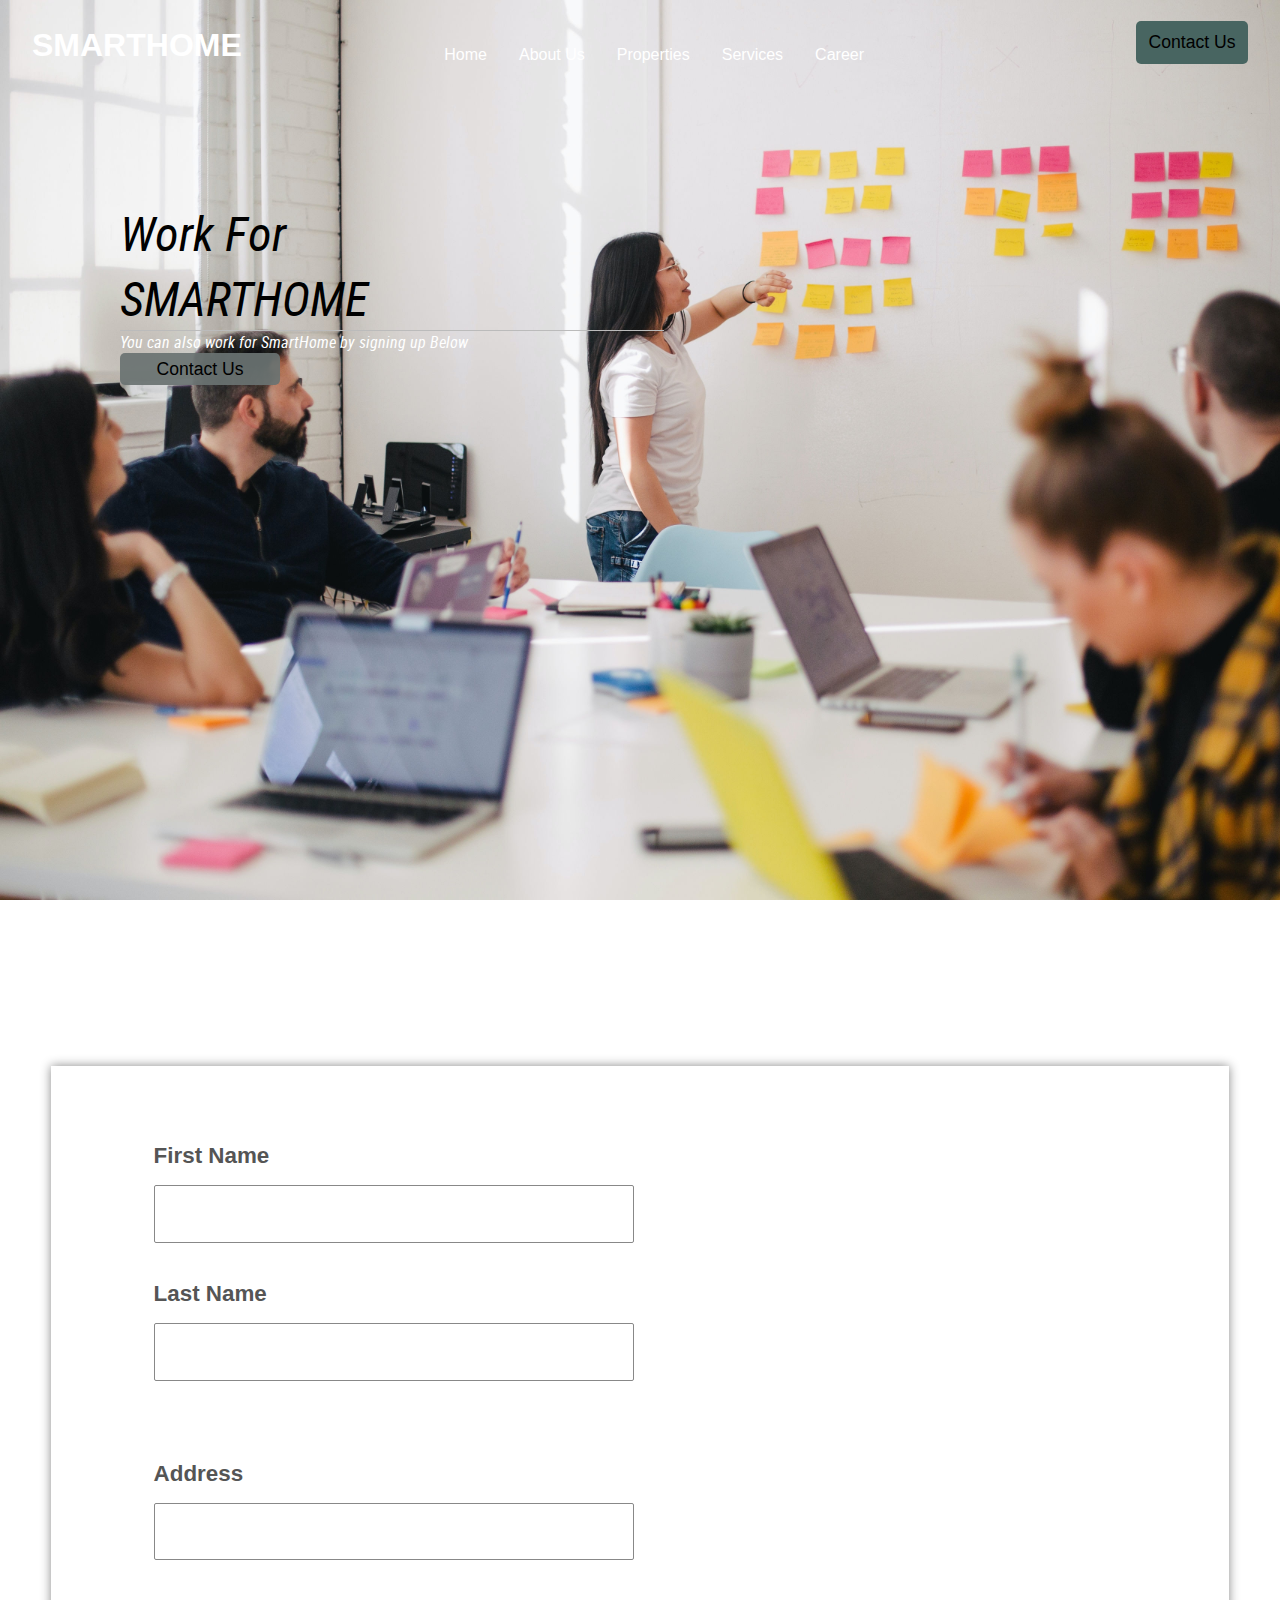
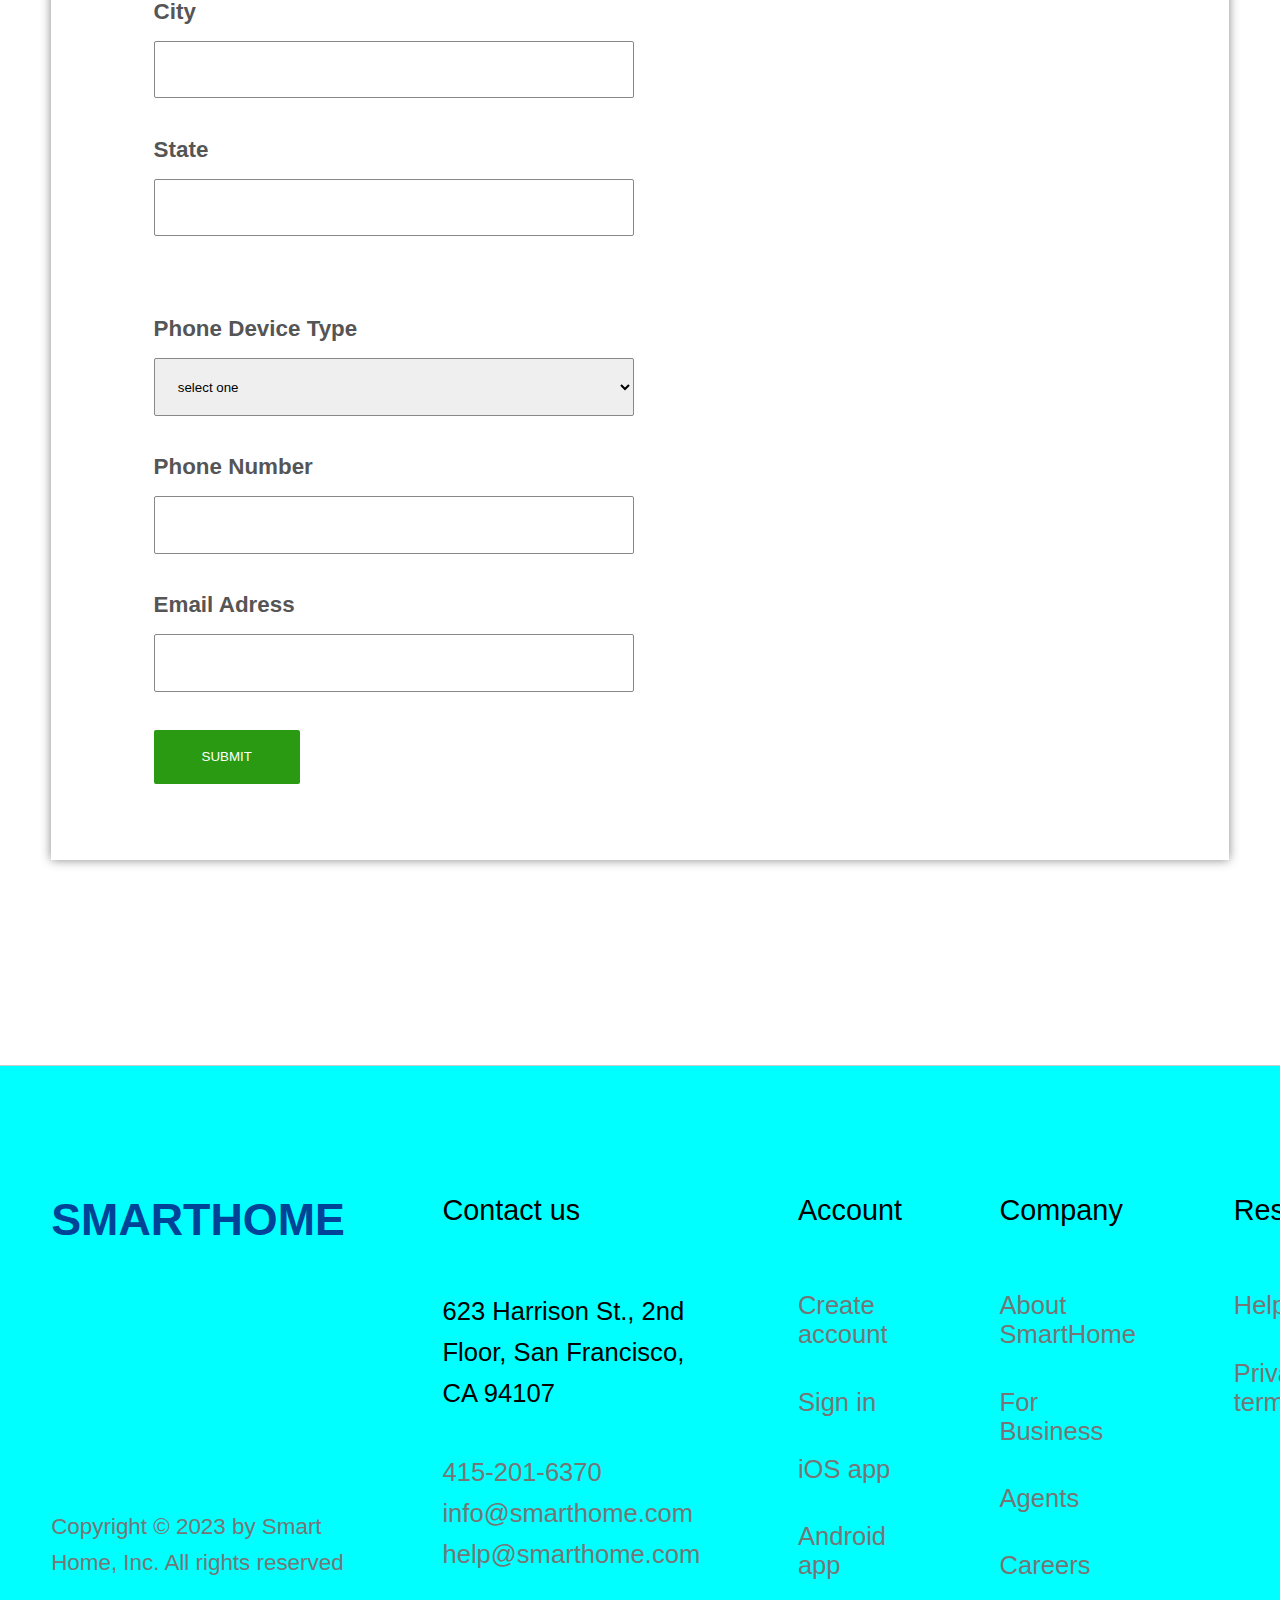
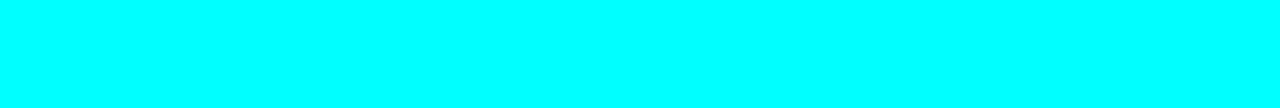
<file: Career.html>
<!DOCTYPE html>
<html lang="en">
  <head>
    <link rel="stlesheet" href="Career queries.css">
    <link rel="stylesheet" href="style4.css" />
    <meta charset="UTF-8" />
    <meta name="viewport" content="width=device-width, initial-scale=1.0" />
    <title>Our Career age</title>
  </head>
  <body>
    <div class="welcome">
      <header class="header">
        <div class="logo">SmartHome</div>
        <div class="nav-btn">
          <nav class="main-nav">
            <ul class="main-nav-list">
              <li><a class="main-nav-link" href="index.html">Home</a></li>
              <li>
                <a class="main-nav-link" href="About Us.html">About Us</a>
              </li>
              <li>
                <a class="main-nav-link" href="Properties.html">Properties</a>
              </li>
              <li>
                <a class="main-nav-link" href="SmartHome services.html"
                  >Services</a
                >
              </li>
              <li><a class="main-nav-link" href="#">Career</a></li>
            </ul>
          </nav>
          <div class="header-btn">
            <button class="btn">Contact Us</button>
          </div>
        </div>
      </header>
      <div class="home-div">
        <div class="catchphrase">
          <h1 class="anime">
            Work For
            <p class="bold-name">SmartHome</p>
          </h1>
          <div class="description">
            <p class="highlights">
              You can also work for SmartHome by signing up Below 
            </p>
          </div>
          <div class="header-btn">
            <button class="des-btn">Contact Us</button>
          </div>
        </div>
      </div>
    </div>
    <section class="section-main">
      <div class="main">
        <form class="main-form" method="" action="">
          <div>
            <label class="fname-label" for="fname">First Name</label>
            <input class="fname" type="text" name="fname" id="fname" required />
          </div>
          <div>
            <label class="lname-label" for="lname">Last Name</label>
            <input class="lname" type="text" name="lname" id="lname" required />
          </div>

          <div>
            <label class="aline1-label" for="aline1">Address</label>
            <input
              class="aline1"
              type="text"
              name="aline1"
              id="aline1"
              required
            />
          </div>

          <div>
            <label class="city-label" for="city">City</label>
            <input class="city" type="text" name="city" id="city" required />
          </div>
          <div>
            <label class="state-label" for="state">State</label>
            <input class="state" type="text" name="state" id="state" required />
          </div>

          <div>
            <label class="ptype-label" for="ptype">Phone Device Type</label>
            <select class="ptype" name="ptype" id="ptype" required>
              <option value="">select one</option>
              <option value="mobile">Mobile</option>
              <option value="telephone">Telephone</option>
            </select>
          </div>
          <div>
            <label class="pnumber-label" for="pnumber">Phone Number</label>
            <input
              class="pnumber"
              type="tel"
              name="pnumber"
              id="pnumber"
              required
            />
          </div>

          <label class="email-label" for="email">Email Adress</label>
          <input class="email" type="email" name="email" id="email" required />

          <button class="main-form-btn" type="submit">SUBMIT</button>
        </form>
      </div>
    </section>
    <footer class="footer">
      <div class="grid--footer">
        <div class="footer-logo-col">
          <a class="footer-logo" href="#">
            <p class="footer-logo-name">SMARTHOME</p>
          </a>

          <ul class="social-links">
            <li>
              <a class="footer-link" href="#">
                <i class="fa-brands fa-instagram social-icon"></i>
              </a>
            </li>
            <li>
              <a class="footer-link" href="#"
                ><i class="fa-brands fa-facebook social-icon"></i
              ></a>
            </li>
            <li>
              <a class="footer-link" href="#"
                ><i class="fa-brands fa-twitter social-icon"></i
              ></a>
            </li>
          </ul>

          <p class="copyright">
            Copyright &copy; <span class="year">2023</span> by Smart Home, Inc.
            All rights reserved
          </p>
        </div>
        <div class="address-col">
          <p class="footer-heading">Contact us</p>
          <address class="contacts">
            <p class="address">
              623 Harrison St., 2nd Floor, San Francisco, CA 94107
            </p>
            <a class="footer-link" href="tel:415-201-6370">415-201-6370</a
            ><br />
            <a class="footer-link" href="mailto:info@smarthome.com"
              >info@smarthome.com</a
            >
            <a class="footer-link" href="mailto:help@smarthome.com"
              >help@smarthome.com</a
            >
          </address>
        </div>
        <nav class="nav-col">
          <p class="footer-heading">Account</p>
          <ul class="footer-nav">
            <li><a class="footer-link" href="#">Create account</a></li>
            <li><a class="footer-link" href="#">Sign in</a></li>
            <li><a class="footer-link" href="#">iOS app</a></li>
            <li><a class="footer-link" href="#">Android app</a></li>
          </ul>
        </nav>
        <nav class="nav-col">
          <p class="footer-heading">Company</p>
          <ul class="footer-nav">
            <li><a class="footer-link" href="#">About SmartHome</a></li>
            <li><a class="footer-link" href="#">For Business</a></li>
            <li><a class="footer-link" href="#">Agents</a></li>
            <li><a class="footer-link" href="#">Careers</a></li>
          </ul>
        </nav>
        <nav class="nav-col">
          <p class="footer-heading">Resources</p>
          <ul class="footer-nav">
            <li><a class="footer-link" href="#">Help center</a></li>
            <li><a class="footer-link" href="#">Privacy & term</a></li>
          </ul>
        </nav>
      </div>
    </footer>
  </body>
</html>
</file>
<file: Career queries.css>
/*****************************/
/* BELOW 1090px */
/*****************************/
@media (max-width: 68.2em){
  .nav-btn{
    gap: 5rem;
  }
}
/*****************************/
/* BELOW 1008px */
/*****************************/

@media (max-width: 63em) {
  .nav-btn {
    gap: 7rem;
  }
  .img-detail {
    gap: 10rem;
  }
}
/*****************************/
/* BELOW 800px */
/*****************************/
@media(max-width :50em) {
  .fname{
    width: auto;
  }
  .main{
    padding: 4rem 1.1rem;
  }
}
</file>
<file: style4.css>
* {
  box-sizing: border-box;
  margin: 0;
  padding: 0;
}
.welcome {
  background-image: url(Images/Hero-Images/meeting.jpg);
  background-color: var(--back-color);
  background-blend-mode: multiply;
  background-size: cover;
  height: 100vh;
  background-repeat: no-repeat;
  font-family: "Segoe UI", Tahoma, Geneva, Verdana, sans-serif;
}
@font-face {
  font-family: 'Roboto-Italic';
  font-weight: 200;
  src: url('Roboto woff/robotocondensed-italic-webfont.woff') format('woff'),
    url('Roboto woff/robotocondensed-italic-webfont.woff2') format('woff2');
}

.header {
  max-width: 80rem;
  height: 5rem;
  margin: 0 auto;
  padding: 0 2rem 1rem 2rem;
  align-items: end;
  display: flex;
  justify-content: space-between;
}
.logo {
  font-size: 2rem;
  font-weight: 900;
  text-transform: uppercase;
  color: #fff;
}

.nav-btn {
  display: flex;
  align-items: end;
  gap: 17rem;
}

.main-nav-list {
  list-style-type: none;
  display: flex;
  gap: 2rem;
}
.main-nav-link:link,
.main-nav-link:visited {
  text-decoration: none;
  color: #fff;
  font-weight: 540;
}

.header-btn {
  display: flex;
  gap: 1.32rem;
}
.btn {
  padding: 0.2rem 0.2rem;
  width: 7rem;
  height: 2.7rem;
  border-radius: 5px;
  font-family: "Segoe UI", Tahoma, Geneva, Verdana, sans-serif;
  font-size: 1.1rem;
  border: none;
  background-color: rgba(69, 99, 95, 0.979);
  transition: all 0.3s;
}

.btn:hover {
  background-color: transparent;
  box-shadow: inset 0 0 0 2px #fff;
  transition: all 0.3s;
}
.home-div {
  max-width: 49rem;
  height: auto;
  padding: 7.5rem;
  display: flex;
  flex-direction: column;
  gap: 1rem;
}
  
.highlights{
  font-family: 'Roboto-Italic';
  font-weight: 200;
}

.anime {
   font-size: 3rem;
   font-family: 'Roboto-Italic';
  font-weight: 200;

}
.bold-name {
  text-transform: uppercase;
  font-size: 3rem;
  border-bottom: 1px solid #bbb;
}
.description {
  font-size: 1rem;
  color: #fff;
}
.button {
  width: 9rem;
  height: 2.5rem;
  display: flex;
  flex-direction: row;
  gap: 20px;
  text-align: center;
}
.des-btn {
  padding: 0.3rem 0.6rem;
  width: 10rem;
  height: 2rem;
  border-radius: 5px;
  font-size: 1.1rem;
  font-family: "Segoe UI", Tahoma, Geneva, Verdana, sans-serif;
  border: none;
  background-color: rgba(106, 114, 113, 0.925);
  text-align: center;
  /* transition: all 0.3s; */
}
.des-btn:hover {
  background-color: transparent;
  box-shadow: inset 0 0 0 2px var(--color);
  transition: all 3s;
}
#hero-career-form{
  width: 100%;
  height: auto;
  padding: 6rem;
  background-color: wheat;
  display: flex;
  flex-direction: column;
  justify-content: center;
}
.career-form{
  background-color: rgb(146, 146, 146);
  width: 100%;
  height: 150rem;
  align-items: center;
  border-radius: 15px;
  padding: 2.5rem;
}
.heading{
  font-family: 'Segoe UI', Tahoma, Geneva, Verdana, sans-serif;
  font-size: 3rem;
}
.usernames{
  width: auto;
  display: flex;
  flex-direction: row;
  gap: 10rem;
}
.fname{
  border-radius: 10px;
  width: 15rem;
  height: 3rem;
}
input{
  font-family: 'Segoe UI', Tahoma, Geneva, Verdana, sans-serif;
  font-size: 1rem;
}
.lname{
  border-radius: 10px;
  width: 15rem;
  height: 3rem;
}
.sign-up-form-header{
  /* padding: 2.5rem; */
  border-bottom: 2px solid #fff;
  margin-bottom: 1.54rem;
}
/****************************/
/* SECTION-MAIN */
/****************************/

.section-main {
  background-color: #fff;
  color: #888;
}
.main {
  max-width: 120rem;
  margin: 0 auto;
  padding: 8rem 3.2rem;
  text-align: center;
}

/****************************/
/* MAIN-FORM */
/****************************/

.main-form {
  box-shadow: 0 0 10px #888;
  text-align: start;
  max-width: 80rem;
  margin: 2.4rem auto 4.8rem;
  padding: 4.8rem 6.4rem;
  color: #555;
}

.fname-label {
  font-size: 1.4rem;
  font-weight: 700;
  font-family: 'Segoe UI', Tahoma, Geneva, Verdana, sans-serif;
}
.fname {
  display: block;
  margin: 1rem 0 2.4rem 0;
  padding-left: 1.2rem;
  width: 30rem;
  height: 3.6rem;
  border: 1px solid #888;
  border-radius: 2px;
  font-family: "Inter", sans-serif;
}
.fname:focus {
  outline: none;
  border: 2px solid #612c20;
  border-radius: 2px;
}
.lname-label {
  font-size: 1.4rem;
  font-weight: 700;
  font-family: 'Segoe UI', Tahoma, Geneva, Verdana, sans-serif;
}
.lname {
  display: block;
  margin: 1rem 0 5rem 0;
  padding-left: 1.2rem;
  width: 30rem;
  height: 3.6rem;
  border: 1px solid #888;
  border-radius: 2px;
  font-family: "Inter", sans-serif;
}
.lname:focus {
  outline: none;
  border: 2px solid #612c20;
  border-radius: 2px;
}

.aline1-label {
  font-size: 1.4rem;
  font-weight: 700;
  font-family: 'Segoe UI', Tahoma, Geneva, Verdana, sans-serif;
}
.aline1 {
  display: block;
  margin: 1rem 0 2.4rem 0;
  padding-left: 1.2rem;
  width: 30rem;
  height: 3.6rem;
  border: 1px solid #888;
  border-radius: 2px;
  font-family: "Inter", sans-serif;
}
.aline1:focus {
  outline: none;
  border: 2px solid #612c20;
  border-radius: 2px;
}

.city-label {
  font-size: 1.4rem;
  font-weight: 700;
  font-family: 'Segoe UI', Tahoma, Geneva, Verdana, sans-serif;
}
.city {
  display: block;
  margin: 1rem 0 2.4rem 0;
  padding-left: 1.2rem;
  width: 30rem;
  height: 3.6rem;
  border: 1px solid #888;
  border-radius: 2px;
  font-family: "Inter", sans-serif;
}
.city:focus {
  outline: none;
  border: 2px solid #612c20;
  border-radius: 2px;
}
.state-label {
  font-size: 1.4rem;
  font-weight: 700;
  font-family: 'Segoe UI', Tahoma, Geneva, Verdana, sans-serif;
}
.state {
  display: block;
  margin: 1rem 0 5rem 0;
  padding-left: 1.2rem;
  width: 30rem;
  height: 3.6rem;
  border: 1px solid #888;
  border-radius: 2px;
  font-family: "Inter", sans-serif;
}
.state:focus {
  outline: none;
  border: 2px solid #612c20;
  border-radius: 2px;
}

.ptype-label {
  font-size: 1.4rem;
  font-weight: 700;
  font-family: 'Segoe UI', Tahoma, Geneva, Verdana, sans-serif;
}
.ptype {
  display: block;
  margin: 1rem 0 2.4rem 0;
  padding-left: 1.2rem;
  width: 30rem;
  height: 3.6rem;
  border: 1px solid #888;
  border-radius: 2px;
  font-family: "Inter", sans-serif;
}
.ptype:focus {
  outline: none;
  border: 2px solid #612c20;
  border-radius: 2px;
}
.pnumber-label {
  font-size: 1.4rem;
  font-weight: 700;
  font-family: 'Segoe UI', Tahoma, Geneva, Verdana, sans-serif;
}
.pnumber {
  display: block;
  margin: 1rem 0 2.4rem 0;
  padding-left: 1.2rem;
  width: 30rem;
  height: 3.6rem;
  border: 1px solid #888;
  border-radius: 2px;
  font-family: "Inter", sans-serif;
}
.pnumber:focus {
  outline: none;
  border: 2px solid #612c20;
  border-radius: 2px;
}
.pext-label {
  font-size: 1.4rem;
  font-weight: 700;
  font-family: 'Segoe UI', Tahoma, Geneva, Verdana, sans-serif;
}
.pext {
  display: block;
  margin: 1rem 0 5rem 0;
  padding-left: 1.2rem;
  width: 30rem;
  height: 3.6rem;
  border: 1px solid #888;
  border-radius: 2px;
  font-family: "Inter", sans-serif;
}
.pext:focus {
  outline: none;
  border: 2px solid #612c20;
  border-radius: 2px;
}

.email-label {
  font-size: 1.4rem;
  font-weight: 700;
  font-family: 'Segoe UI', Tahoma, Geneva, Verdana, sans-serif;
}
.email {
  display: block;
  margin: 1rem 0 2.4rem 0;
  padding-left: 1.2rem;
  width: 30rem;
  height: 3.6rem;
  border: 1px solid #888;
  border-radius: 2px;
  font-family: "Inter", sans-serif;
}
.email:focus {
  outline: none;
  border: 2px solid #612c20;
  border-radius: 2px;
}

.main-form-btn {
  border: none;
  color: #fff;
  padding: 1.2rem 3rem;
  background-color: #299a11;
  border-radius: 2px;
  transition: all 0.3s;
}
.main-form-btn:hover {
  background-color: #299a11;
}
/****************************/
/* FOOTER */
/****************************/

.footer {
  max-width: 100rem;
  padding: 8rem 3.2rem;
  margin: 0 auto;
  background-color: aqua;
  color: #000;
  border-top: 1px solid #ccc;
  font-family: 'Segoe UI', Tahoma, Geneva, Verdana, sans-serif;
}

.grid--footer {
  display: grid;
  grid-template-columns: 1.5fr 1.5fr 1fr 1fr 1fr;
  gap: 6.1rem;
}
.footer-logo-col {
  display: flex;
  flex-direction: column;
}

.footer-logo:link,
.footer-logo:visited {
  text-decoration: none;
  color: #fff;
  text-align: center;
  margin-bottom: 4rem;

  display: flex;
  flex-direction: column;
  gap: 0.7rem;
}

.footer-logo-name {
  font-weight: 900;
  font-size: 2.8rem;
  color: #014396;
  text-align: left;
}



.social-links {
  list-style: none;
  display: flex;
  gap: 2.4rem;
}

.social-icon {
  font-size: 2.4rem;
}

.copyright {
  font-size: 1.4rem;
  line-height: 1.6;
  color: #767676;
  margin-top: auto;
}

.footer-heading {
  font-size: 1.8rem;
  font-weight: 500;
  margin-bottom: 4rem;
}

.contacts {
  font-style: normal;
  font-size: 1.6rem;
  line-height: 1.6;
}

.address {
  margin-bottom: 2.4rem;
}

.footer-nav {
  list-style: none;
  display: flex;
  flex-direction: column;
  gap: 2.4rem;
}

.footer-link:link,
.footer-link:visited {
  text-decoration: none;
  font-size: 1.6rem;
  color: #767676;
  transition: all 0.3s;
}

.footer-link:hover,
.footer-link:active {
  color: #555;
}
</file>
